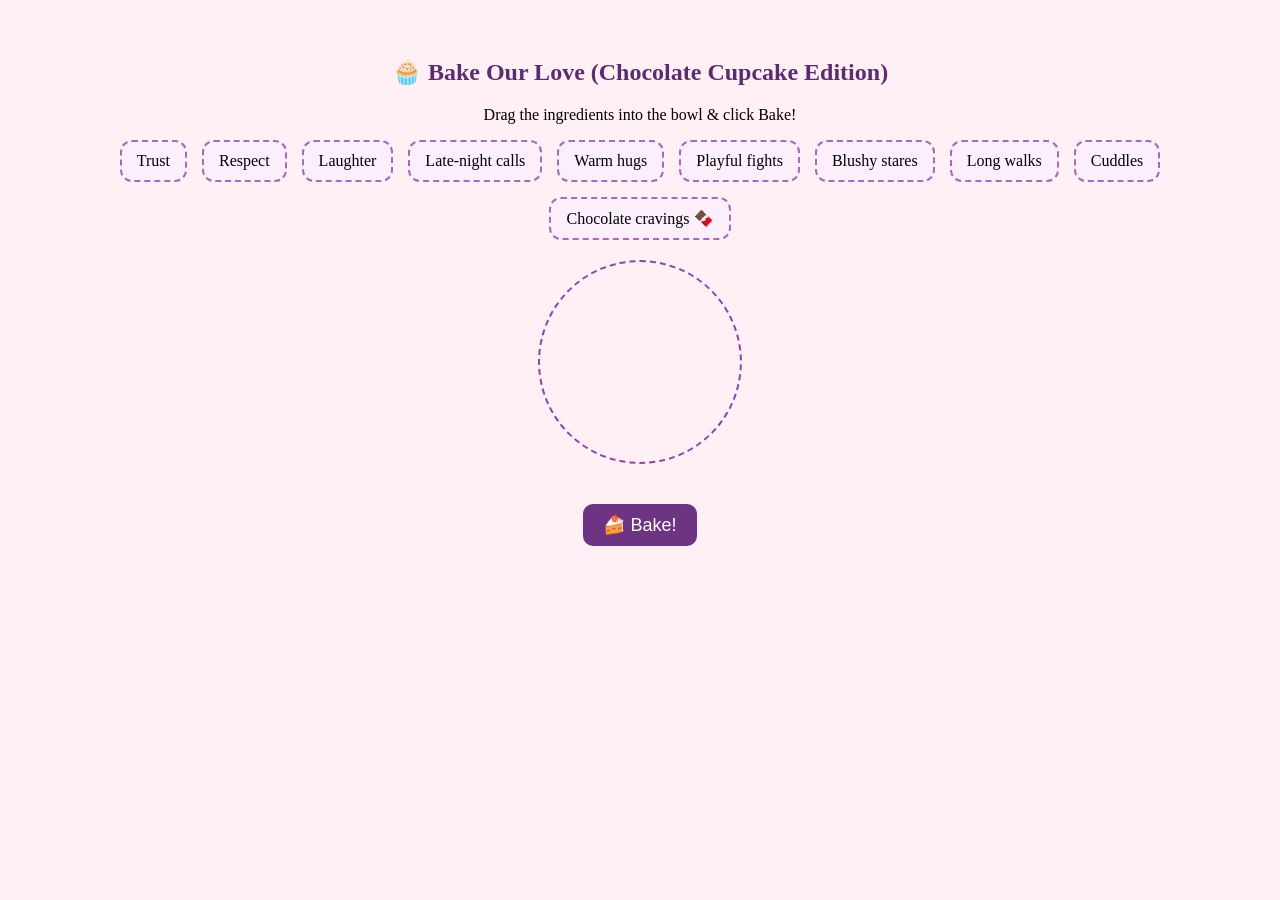
<file: BakeGame.html>
<!DOCTYPE html>
<html lang="en">
<head>
  <meta charset="UTF-8">
  <title>🍫 Bake Our Love - Chocolate Cupcake Edition</title>
  <style>
    body {
      font-family: 'Comic Sans MS', cursive;
      background: #fff0f5;
      text-align: center;
      padding: 30px;
    }
    h2 {
      color: #5b2c6f;
    }
    .ingredients {
      display: flex;
      justify-content: center;
      flex-wrap: wrap;
      gap: 15px;
      margin-bottom: 20px;
    }
    .ingredient {
      padding: 10px 15px;
      border: 2px dashed #a569bd;
      border-radius: 12px;
      background-color: #fbeffb;
      cursor: grab;
      font-size: 16px;
    }
    .bowl {
      width: 200px;
      height: 200px;
      background: url('https://cdn-icons-png.flaticon.com/512/765/765548.png') no-repeat center/contain;
      margin: 20px auto;
      border: 2px dashed #8e44ad;
      border-radius: 50%;
    }
    .bake-btn {
      background-color: #6c3483;
      color: white;
      padding: 10px 20px;
      border: none;
      border-radius: 10px;
      cursor: pointer;
      font-size: 18px;
      margin-top: 20px;
    }
    .message {
      margin-top: 20px;
      font-size: 20px;
      color: #4a235a;
      font-weight: bold;
    }
  </style>
</head>
<body>
  <h2>🧁 Bake Our Love (Chocolate Cupcake Edition)</h2>
  <p>Drag the ingredients into the bowl & click Bake!</p>

  <div class="ingredients">
    <div class="ingredient" draggable="true">Trust</div>
    <div class="ingredient" draggable="true">Respect</div>
    <div class="ingredient" draggable="true">Laughter</div>
    <div class="ingredient" draggable="true">Late-night calls</div>
    <div class="ingredient" draggable="true">Warm hugs</div>
    <div class="ingredient" draggable="true">Playful fights</div>
    <div class="ingredient" draggable="true">Blushy stares</div>
    <div class="ingredient" draggable="true">Long walks</div>
    <div class="ingredient" draggable="true">Cuddles</div>
    <div class="ingredient" draggable="true">Chocolate cravings 🍫</div>
  </div>

  <div class="bowl" id="bowl" ondragover="event.preventDefault()" ondrop="drop(event)"></div>

  <button class="bake-btn" onclick="bakeLove()">🍰 Bake!</button>

  <div class="message" id="message"></div>

  <script>
    let ingredients = [];

    document.querySelectorAll('.ingredient').forEach(item => {
      item.addEventListener('dragstart', function (e) {
        e.dataTransfer.setData('text', e.target.innerText);
      });
    });

    function drop(e) {
      const data = e.dataTransfer.getData('text');
      if (!ingredients.includes(data)) {
        ingredients.push(data);
      }
    }

    function bakeLove() {
      if (ingredients.length < 4) {
        document.getElementById('message').innerText = "Your cupcake needs more love! Add more ingredients 💖";
        return;
      }
      document.getElementById('message').innerText =
        `🍫 Chocolate Cupcake Baked with ${ingredients.join(', ')}!
        \nSweetest thing you'll ever taste 💕 Love you forever.`;
    }
  </script>
</body>
</html>
</file>
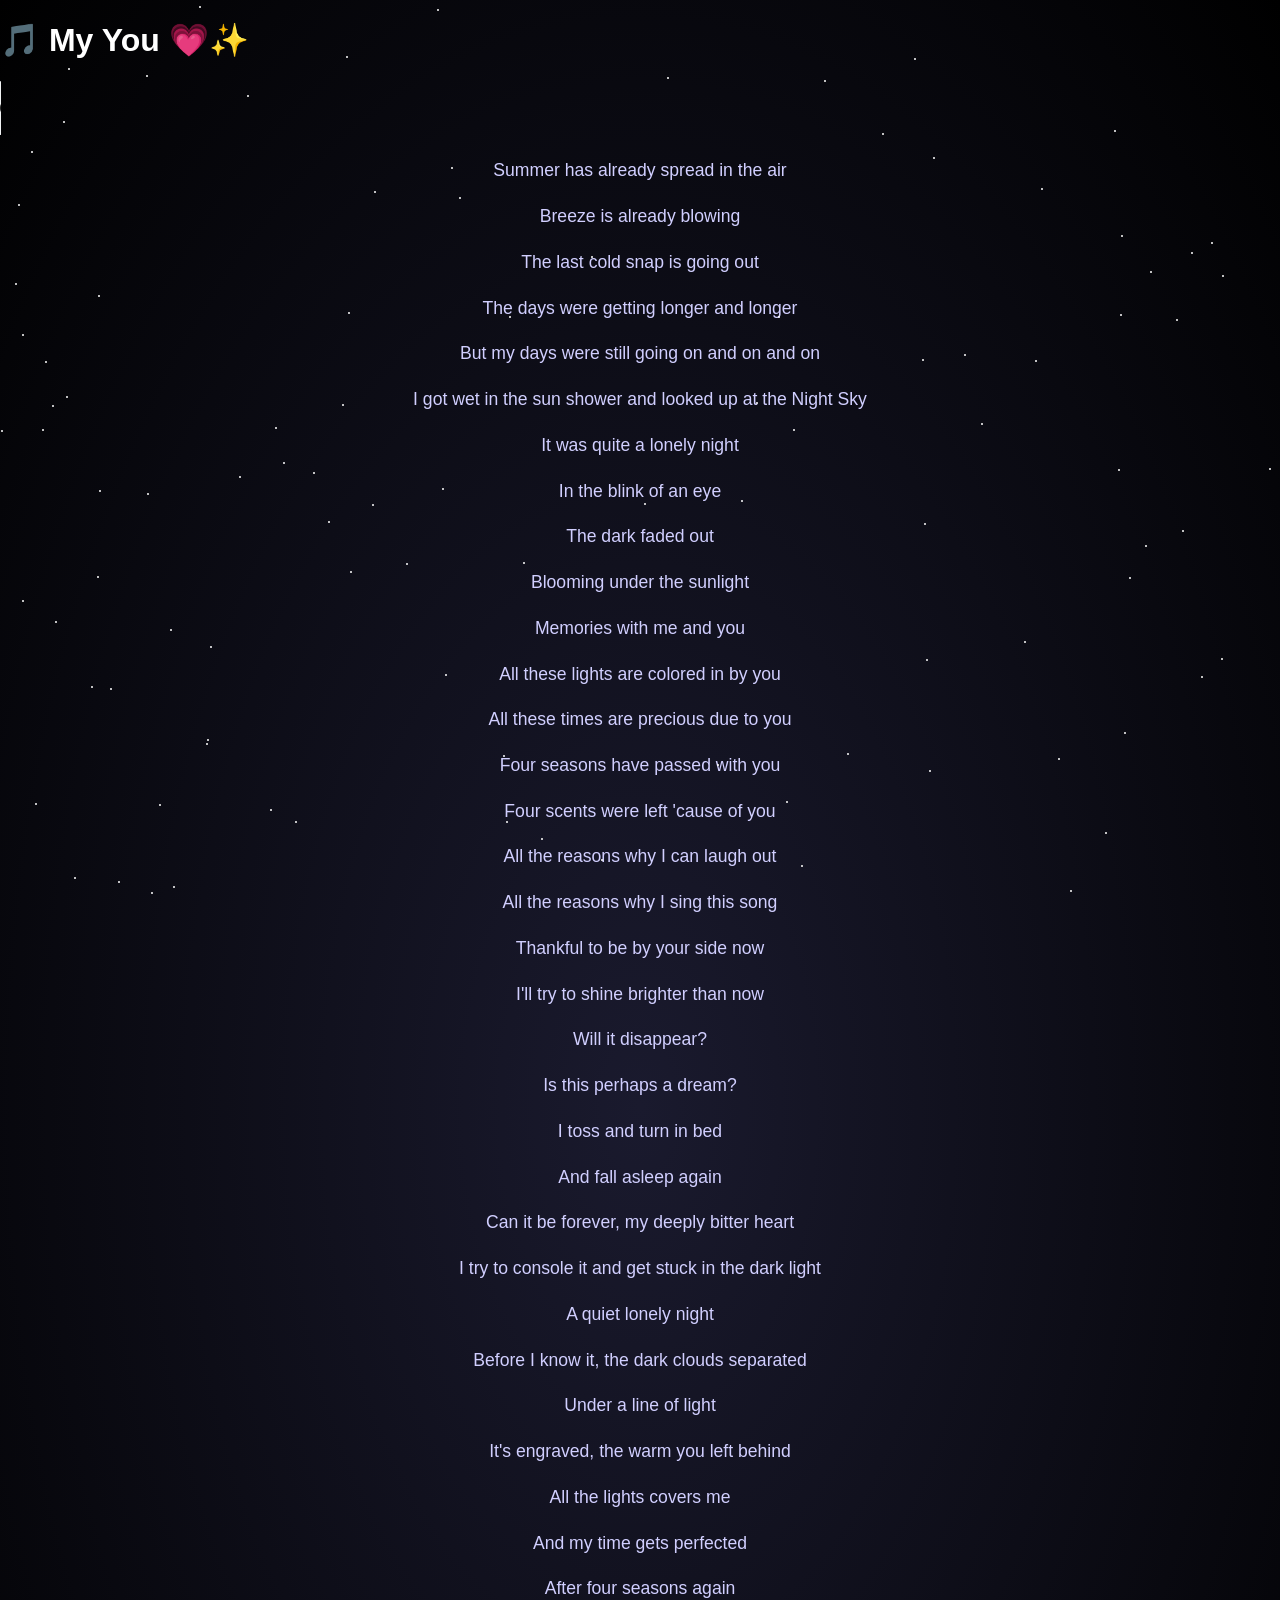
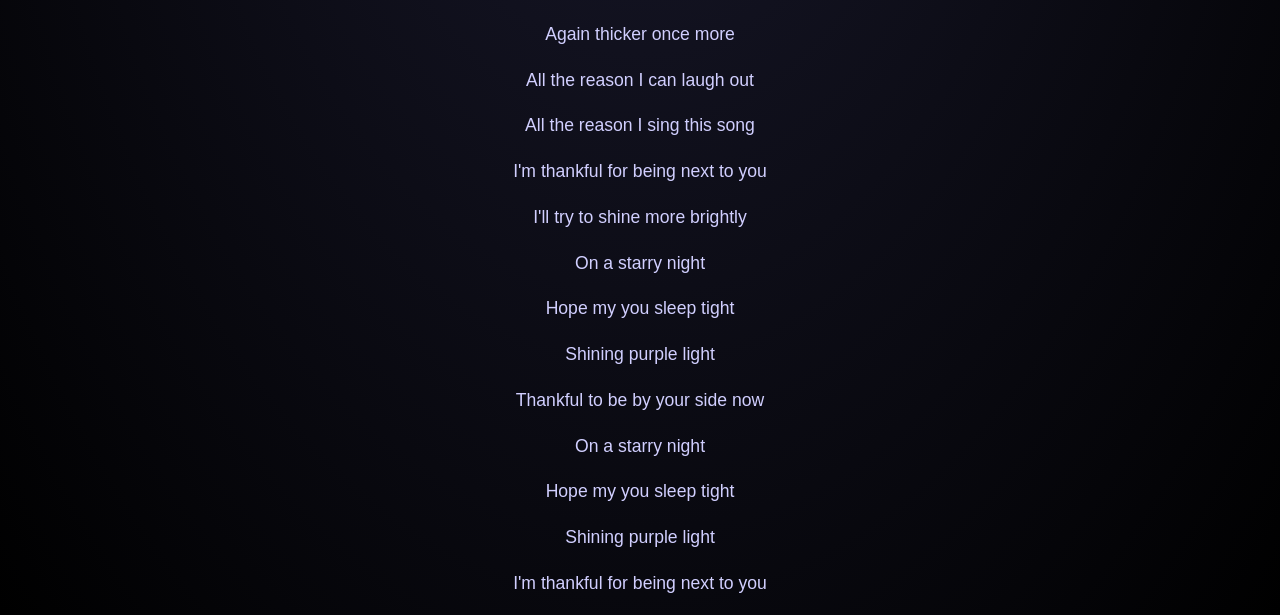
<file: MyYou.html>
<!DOCTYPE html>
<html lang="en">
<head>
  <meta charset="UTF-8" />
  <title>My You </title>
  <style>
    body {
      margin: 0;
      font-family: 'Segoe UI', sans-serif;
      background: radial-gradient(ellipse at center, #1a1a2e 0%, #000000 100%);
      color: white;
      overflow: hidden;
      position: relative;
    }

    #lyrics-container {
      position: relative;
      width: 90%;
      max-width: 700px;
      margin: 100px auto;
      padding: 30px;
      background: rgba(255, 255, 255, 0.1);
      border-radius: 20px;
      backdrop-filter: blur(20px);
      overflow-y: auto;
      height: 60vh;
      box-shadow: 0 0 20px rgba(255, 255, 255, 0.1);
      z-index: 2;
    }

    #lyrics p {
      margin: 1em 0;
      font-size: 1.1em;
      line-height: 1.6;
      transition: all 0.3s ease-in-out;
      text-align: center;
      color: #d1cfff;
    }

    #lyrics p.active {
      color: #ffffff;
      font-size: 1.3em;
      font-weight: bold;
      text-shadow: 0 0 10px #a98bff, 0 0 15px #d6c3ff;
    }

    .stars {
      position: fixed;
      top: 0; left: 0;
      width: 100%;
      height: 100%;
      background: transparent;
      z-index: 0;
      overflow: hidden;
    }

    .star {
      position: absolute;
      width: 2px;
      height: 2px;
      background: white;
      border-radius: 50%;
      animation: twinkle 4s infinite ease-in-out;
    }

    @keyframes twinkle {
      0%, 100% { opacity: 0.2; transform: scale(0.8); }
      50% { opacity: 1; transform: scale(1.5); }
    }

    .music-heart {
      font-size: 2.5rem;
      text-align: center;
      animation: pulse 2s infinite;
      position: fixed;
      bottom: 40px;
      left: 40px;
      z-index: 10;
      transition: transform 0.3s ease-in-out;
      filter: drop-shadow(0 0 5px #ffb3ff);
      opacity: 0.8;
    }

    @keyframes pulse {
      0%, 100% { transform: scale(1); opacity: 0.8; }
      50% { transform: scale(1.3); opacity: 1; }
    }

    

    .moon-button {
      position: fixed;
      top: 30px;
      right: 30px;
      font-size: 1.1rem;
      padding: 10px 20px;
      border-radius: 50px;
      background: rgba(255, 255, 255, 0.1);
      color: #e0d6ff;
      text-decoration: none;
      backdrop-filter: blur(8px);
      box-shadow: 0 0 10px #b692ff, 0 0 20px #c8a2ff;
      transition: all 0.3s ease;
      z-index: 10;
    }

    .moon-button:hover {
      background: rgba(255, 255, 255, 0.2);
      transform: scale(1.05);
      color: white;
    }



  </style>
</head>
<body>
  <h1>🎵 My You 💗✨</h1>
  <audio controls autoplay>
    <source src="Myyou.mp3" type="audio/mp3">
    Your browser does not support the audio tag.
  </audio>

  

  <!--Floating hehe stars-->
  <div class="stars" id="stars"></div>

<script>
  const starsContainer = document.getElementById("stars");
  for (let i = 0; i < 100; i++) {
    const star = document.createElement("div");
    star.classList.add("star");
    star.style.top = `${Math.random() * 100}%`;
    star.style.left = `${Math.random() * 100}%`;
    star.style.animationDuration = `${Math.random() * 4 + 2}s`;
    starsContainer.appendChild(star);
  }
</script>


  <div class="lyrics" id="lyrics">
    <p data-start="0:01">Summer has already spread in the air</p>
    <p data-start="0:06">Breeze is already blowing</p>
    <p data-start="0:10">The last cold snap is going out</p>

    <p data-start="0:13">The days were getting longer and longer</p>
    <p data-start="0:18">But my days were still going on and on and on</p>
    <p data-start="0:22">I got wet in the sun shower and looked up at the Night Sky </p>

    <p data-start="0:27">It was quite a lonely night</p>
    <p data-start="0:29">In the blink of an eye</p>
    <p data-start="0:31">The dark faded out</p>
    <p data-start="0:33">Blooming under the sunlight</p>
    <p data-start="0:36">Memories with me and you</p>

    <p data-start="0:41">All these lights are colored in by you</p>
    <p data-start="0:44">All these times are precious due to you</p>
    <p data-start="0:47">Four seasons have passed with you</p>
    <p data-start="0:51">Four scents were left 'cause of you</p>

    <p data-start="0:54">All the reasons why I can laugh out</p>
    <p data-start="0:57">All the reasons why I sing this song</p>
    <p data-start="1:01">Thankful to be by your side now</p>
    <p data-start="1:04">I'll try to shine brighter than now</p>

    <p data-start="1:08">Will it disappear?</p>
    <p data-start="1:12">Is this perhaps a dream?</p>
    <p data-start="1:15">I toss and turn in bed</p>
    <p data-start="1:18">And fall asleep again</p>
    <p data-start="1:24">Can it be forever, my deeply bitter heart</p>
    <p data-start="1:31">I try to console it and get stuck in the dark light</p>

    <p data-start="1:34">A quiet lonely night</p>
    <p data-start="1:36">Before I know it, the dark clouds separated</p>
    <p data-start="1:39">Under a line of light</p>
    <p data-start="1:42">It's engraved, the warm you left behind</p>

    <p data-start="1:48">All the lights covers me</p>
    <p data-start="1:51">And my time gets perfected</p>
    <p data-start="1:55">After four seasons again</p>
    <p data-start="1:58">Again thicker once more</p>

    <p data-start="2:01">All the reason I can laugh out</p>
    <p data-start="2:04">All the reason I sing this song</p>
    <p data-start="2:08">I'm thankful for being next to you</p>
    <p data-start="2:11">I'll try to shine more brightly</p>

    <p data-start="2:15">On a starry night</p>
    <p data-start="2:19">Hope my you sleep tight</p>
    <p data-start="2:22">Shining purple light</p>
    <p data-start="2:24">Thankful to be by your side now</p>

    <p data-start="2:29">On a starry night</p>
    <p data-start="2:32">Hope my you sleep tight</p>
    <p data-start="2:35">Shining purple light</p>
    <p data-start="2:37">I'm thankful for being next to you</p>
  </div>






<!--JS-->
<script>
  const audio = document.querySelector("audio");
  const lyrics = document.querySelectorAll("#lyrics p");

  function timeToSeconds(timeStr) {
    const parts = timeStr.split(":");
    const minutes = parseInt(parts[0]) || 0;
    const seconds = parseFloat(parts[1]) || 0;
    return minutes * 60 + seconds;
  }

  audio.addEventListener("timeupdate", () => {
    const currentTime = audio.currentTime;
    let currentLine = null;

    lyrics.forEach((line, index) => {
      const start = timeToSeconds(line.getAttribute("data-start"));
      const next = lyrics[index + 1]
        ? timeToSeconds(lyrics[index + 1].getAttribute("data-start"))
        : Number.MAX_VALUE;

      if (currentTime >= start && currentTime < next) {
        currentLine = line;
      }
      line.classList.remove("active");
    });

    if (currentLine) {
      currentLine.classList.add("active");
      currentLine.scrollIntoView({ behavior: "smooth", block: "center" });
    }
  });
</script>



</body>
</html>
</file>
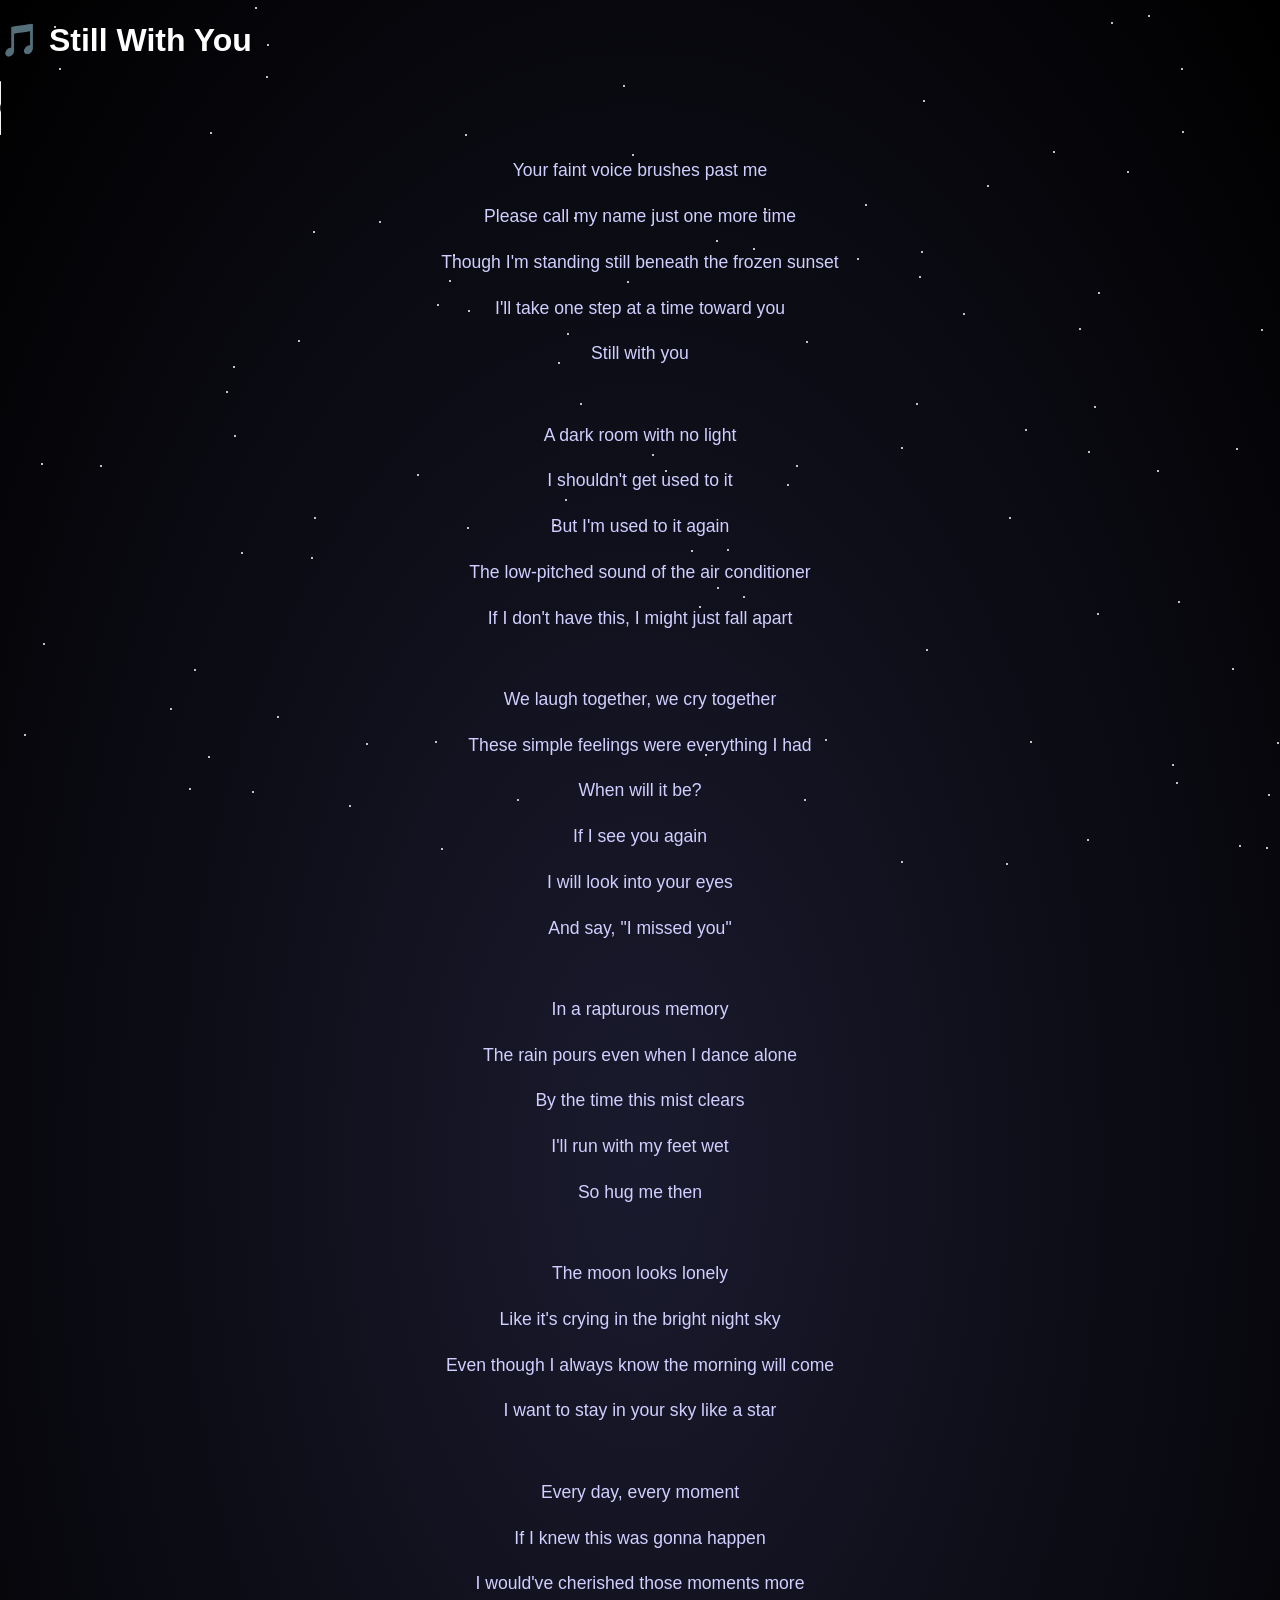
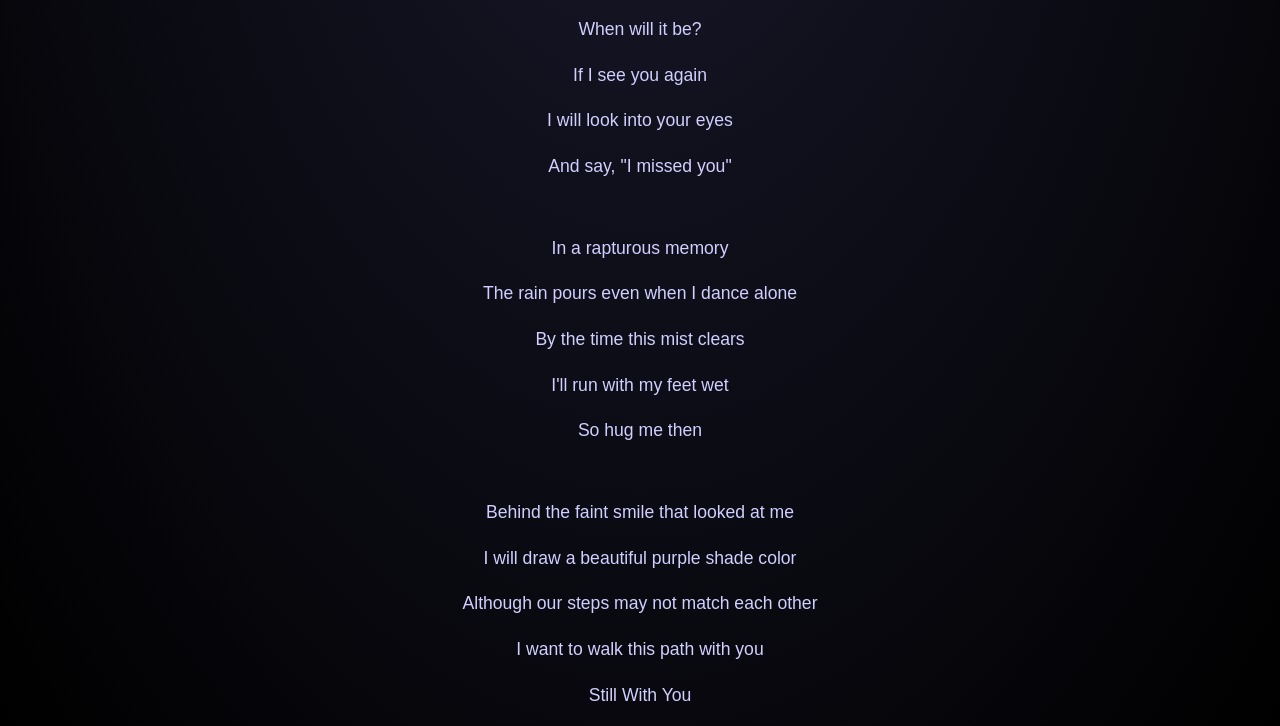
<file: StillWithYou.html>
<!DOCTYPE html>
<html lang="en">
<head>
  <meta charset="UTF-8" />
  <title>Still With You - Jungkook</title>
  <style>
    body {
      margin: 0;
      font-family: 'Segoe UI', sans-serif;
      background: radial-gradient(ellipse at center, #1a1a2e 0%, #000000 100%);
      color: white;
      overflow: hidden;
      position: relative;
    }

    #lyrics-container {
      position: relative;
      width: 90%;
      max-width: 700px;
      margin: 100px auto;
      padding: 30px;
      background: rgba(255, 255, 255, 0.1);
      border-radius: 20px;
      backdrop-filter: blur(20px);
      overflow-y: auto;
      height: 60vh;
      box-shadow: 0 0 20px rgba(255, 255, 255, 0.1);
      z-index: 2;
    }

    #lyrics p {
      margin: 1em 0;
      font-size: 1.1em;
      line-height: 1.6;
      transition: all 0.3s ease-in-out;
      text-align: center;
      color: #d1cfff;
    }

    #lyrics p.active {
      color: #ffffff;
      font-size: 1.3em;
      font-weight: bold;
      text-shadow: 0 0 10px #a98bff, 0 0 15px #d6c3ff;
    }

    .stars {
      position: fixed;
      top: 0; left: 0;
      width: 100%;
      height: 100%;
      background: transparent;
      z-index: 0;
      overflow: hidden;
    }

    .star {
      position: absolute;
      width: 2px;
      height: 2px;
      background: white;
      border-radius: 50%;
      animation: twinkle 4s infinite ease-in-out;
    }

    @keyframes twinkle {
      0%, 100% { opacity: 0.2; transform: scale(0.8); }
      50% { opacity: 1; transform: scale(1.5); }
    }

    .music-heart {
      font-size: 2.5rem;
      text-align: center;
      animation: pulse 2s infinite;
      position: fixed;
      bottom: 40px;
      left: 40px;
      z-index: 10;
      transition: transform 0.3s ease-in-out;
      filter: drop-shadow(0 0 5px #ffb3ff);
      opacity: 0.8;
    }

    @keyframes pulse {
      0%, 100% { transform: scale(1); opacity: 0.8; }
      50% { transform: scale(1.3); opacity: 1; }
    }

    

    .moon-button {
      position: fixed;
      top: 30px;
      right: 30px;
      font-size: 1.1rem;
      padding: 10px 20px;
      border-radius: 50px;
      background: rgba(255, 255, 255, 0.1);
      color: #e0d6ff;
      text-decoration: none;
      backdrop-filter: blur(8px);
      box-shadow: 0 0 10px #b692ff, 0 0 20px #c8a2ff;
      transition: all 0.3s ease;
      z-index: 10;
    }

    .moon-button:hover {
      background: rgba(255, 255, 255, 0.2);
      transform: scale(1.05);
      color: white;
    }



  </style>
</head>
<body>
  <h1>🎵 Still With You </h1>
  <audio controls autoplay>
    <source src="stillwithyou.mp3" type="audio/mp3">
    Your browser does not support the audio tag.
  </audio>

  


  <!--Floating hehe stars-->
  <div class="stars" id="stars"></div>

<script>
  const starsContainer = document.getElementById("stars");
  for (let i = 0; i < 100; i++) {
    const star = document.createElement("div");
    star.classList.add("star");
    star.style.top = `${Math.random() * 100}%`;
    star.style.left = `${Math.random() * 100}%`;
    star.style.animationDuration = `${Math.random() * 4 + 2}s`;
    starsContainer.appendChild(star);
  }
</script>


  <div class="lyrics" id="lyrics">
  <p data-start="0:01">Your faint voice brushes past me</p>
  <p data-start="0:07">Please call my name just one more time</p>
  <p data-start="0:13">Though I'm standing still beneath the frozen sunset</p>
  <p data-start="0:18">I'll take one step at a time toward you</p>
  <p data-start="0:23">Still with you</p>
  <br>
  <p data-start="0:46">A dark room with no light</p>
  <p data-start="0:51">I shouldn't get used to it</p>
  <p data-start="0:54">But I'm used to it again</p>
  <p data-start="0:57">The low-pitched sound of the air conditioner</p>
  <p data-start="1:02">If I don't have this, I might just fall apart</p>
  <br>
  <p data-start="1:08">We laugh together, we cry together</p>
  <p data-start="1:13">These simple feelings were everything I had</p>
  <p data-start="1:18">When will it be?</p>
  <p data-start="1:20">If I see you again</p>
  <p data-start="1:23">I will look into your eyes</p>
  <p data-start="1:27">And say, "I missed you"</p>
  <br>
  <p data-start="1:29">In a rapturous memory</p>
  <p data-start="1:34">The rain pours even when I dance alone</p>
  <p data-start="1:39">By the time this mist clears</p>
  <p data-start="1:42">I'll run with my feet wet</p>
  <p data-start="1:47">So hug me then</p>
  <br>
  <p data-start="2:02">The moon looks lonely</p>
  <p data-start="2:08">Like it's crying in the bright night sky</p>
  <p data-start="2:13">Even though I always know the morning will come</p>
  <p data-start="2:18">I want to stay in your sky like a star</p>
  <br>
  <p data-start="2:25">Every day, every moment</p>
  <p data-start="2:29">If I knew this was gonna happen</p>
  <p data-start="2:32">I would've cherished those moments more</p>
  <p data-start="2:37">When will it be?</p>
  <p data-start="2:39">If I see you again</p>
  <p data-start="2:40">I will look into your eyes</p>
  <p data-start="2:44">And say, "I missed you"</p>
  <br>
  <p data-start="2:46">In a rapturous memory</p>
  <p data-start="2:50">The rain pours even when I dance alone</p>
  <p data-start="2:55">By the time this mist clears</p>
  <p data-start="2:59">I'll run with my feet wet</p>
  <p data-start="3:03">So hug me then</p>
  <br>
  <p data-start="3:29">Behind the faint smile that looked at me</p>
  <p data-start="3:35">I will draw a beautiful purple shade color</p>
  <p data-start="3:40">Although our steps may not match each other </p>
  <p data-start="3:45">I want to walk this path with you</p>
  <p data-start="3:51">Still With You</p>
</div>



<!--JS-->
<script>
  const audio = document.querySelector("audio");
  const lyrics = document.querySelectorAll("#lyrics p");

  function timeToSeconds(timeStr) {
    const parts = timeStr.split(":");
    const minutes = parseInt(parts[0]) || 0;
    const seconds = parseFloat(parts[1]) || 0;
    return minutes * 60 + seconds;
  }

  audio.addEventListener("timeupdate", () => {
    const currentTime = audio.currentTime;
    let currentLine = null;

    lyrics.forEach((line, index) => {
      const start = timeToSeconds(line.getAttribute("data-start"));
      const next = lyrics[index + 1]
        ? timeToSeconds(lyrics[index + 1].getAttribute("data-start"))
        : Number.MAX_VALUE;

      if (currentTime >= start && currentTime < next) {
        currentLine = line;
      }
      line.classList.remove("active");
    });

    if (currentLine) {
      currentLine.classList.add("active");
      currentLine.scrollIntoView({ behavior: "smooth", block: "center" });
    }
  });
</script>

</body>
</html>
</file>
